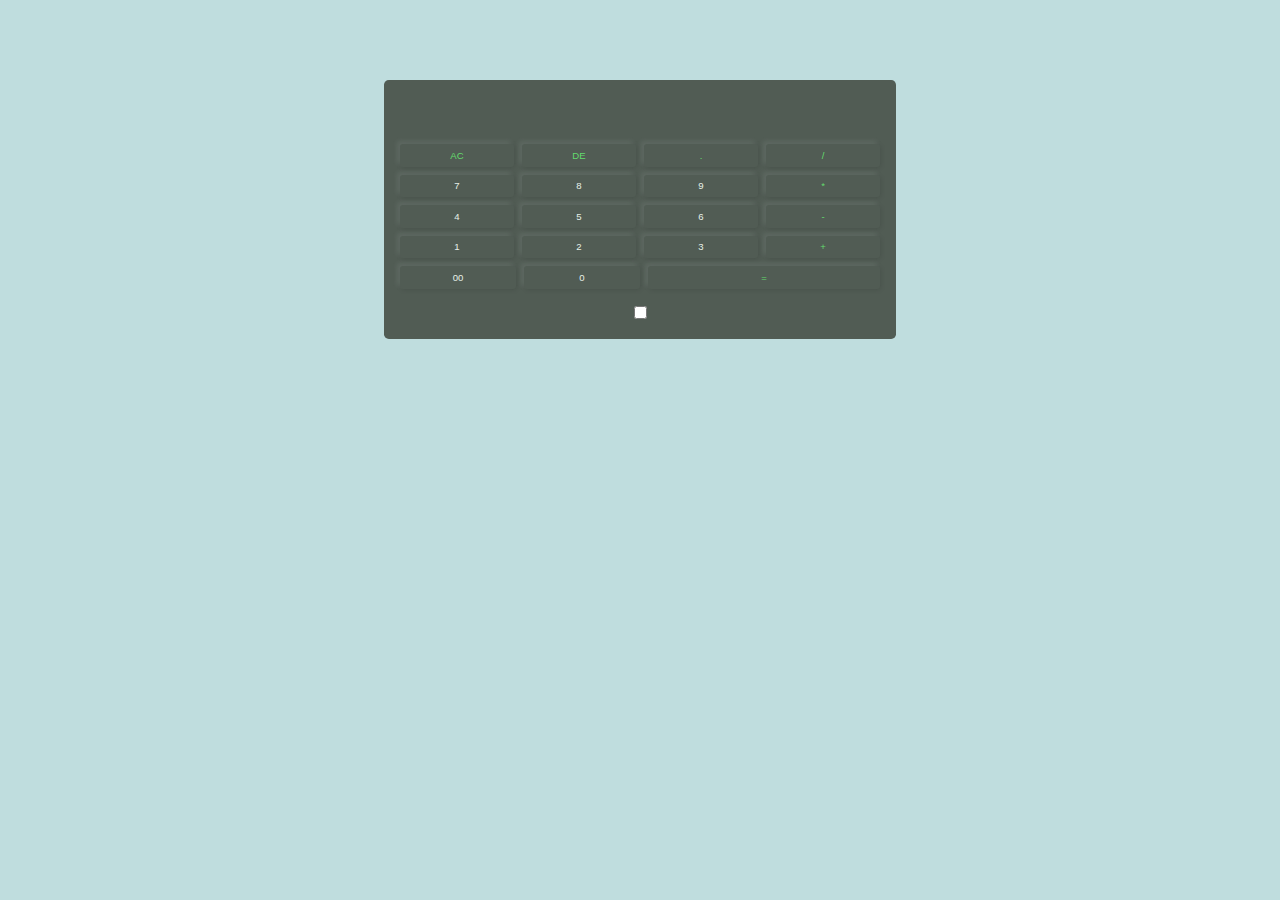
<file: Calculator/index.html>
<!DOCTYPE html>
<html lang="en">
<head>
	<meta charset="UTF-8">
	<meta name="viewport" content="width=device-width, initial-scale=1.0">
	<title>Calculator using JS</title>
	<link rel="stylesheet" href="./index.css">
<!-- 	https://www.techiedelight.com/restrict-html-input-text-box-to-allow-only-numeric-values/ -->
</head>
<body>
	
	<div class="card">
		<div class="input-block">
			<input type="text" class="input-field" pattern="[0-9]+"/>
		</div>
		<div class="buttons-block">
			<div class="row">
				<button class="btn operation">AC</button>
				<button class="btn operation">DE</button>
				<button class="btn operation">.</button>
				<button class="btn operation">/</button>
			</div>	
			<div class="row">
				<button class="btn number">7</button>
				<button class="btn number">8</button>
				<button class="btn number">9</button>
				<button class="btn operation">*</button>
			</div>
			<div class="row">
				<button class="btn number">4</button>
				<button class="btn number">5</button>
				<button class="btn number">6</button>
				<button class="btn operation">-</button>
			</div>
			<div class="row">
				<button class="btn number">1</button>
				<button class="btn number">2</button>
				<button class="btn number">3</button>
				<button class="btn operation">+</button>
			</div>
			<div class="row">
				<button class="btn number">00</button>
				<button class="btn number">0</button>
				<button class="btn operation">=</button>
			</div>
		</div>
		<div class="checkbox-block">
			<input type="checkbox" class="change-theme" />
		</div>
	</div>	

	<script src="./index.js"></script>
</body>
</html>
</file>
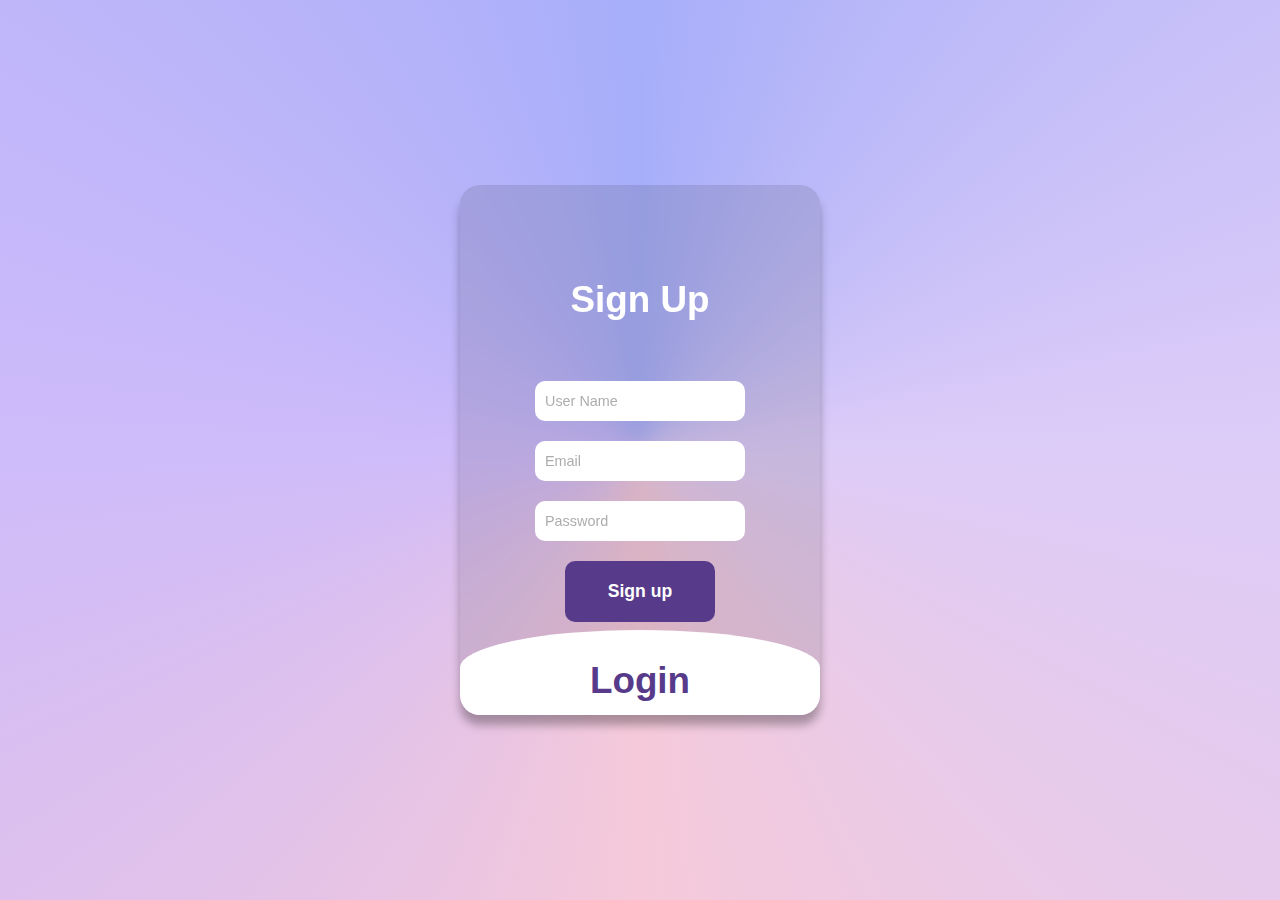
<file: Login Forms/index.html>
<!DOCTYPE html>
<html lang="en">
<head>
    <meta charset="UTF-8">
    <meta http-equiv="X-UA-Compatible" content="IE=edge">
    <meta name="viewport" content="width=device-width, initial-scale=1.0">
    <link rel="stylesheet" href="./index.css">
    <title>Glass Login Form</title>
</head>
<body>
    <div class="container">
        <input type="checkbox" id="hidden-btn">
        <div class="signup">
            <label for="">sign up</label>
            <input type="text" placeholder="User Name" />
            <input type="text" placeholder="Email" />
            <input type="text" placeholder="Password" />
            <button>Sign up</button>
        </div>

        <div class="login">
            <label for="hidden-btn">login</label>
            <input type="text" placeholder="Email" />
            <input type="text" placeholder="Password" />
            <button>Login</button>
        </div>
    </div>
</body>
</html>
</file>
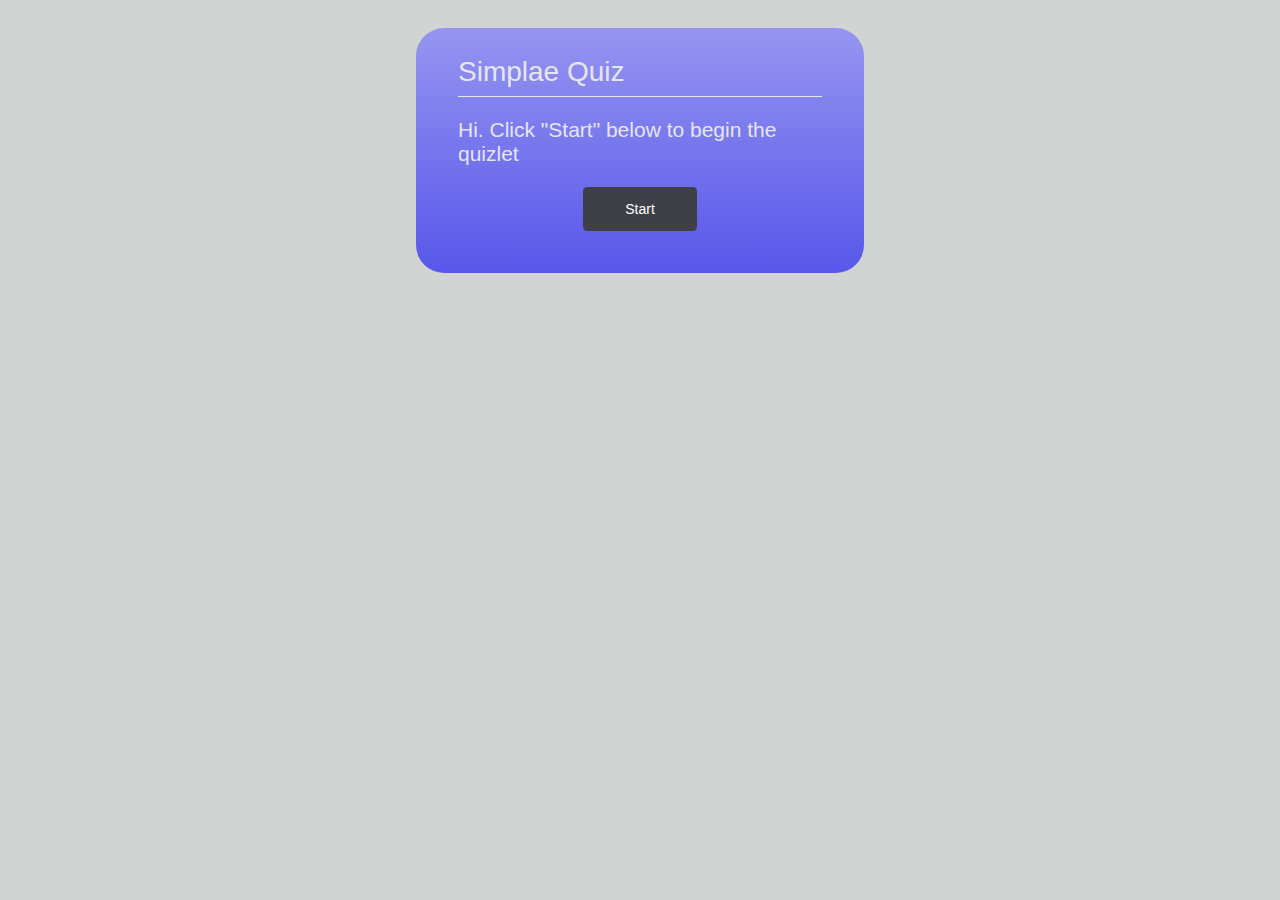
<file: Quizlet/index.html>
<!DOCTYPE html>
<html lang="en">
<head>
	<meta charset="UTF-8">
	<meta name="viewport" content="width=device-width, initial-scale=1.0">
	<link rel="stylesheet" href="./style.css">
	<title>Quislet App - Easy Tutorial</title>
</head>
<body>
	<div class="card">
		<div class="header">
			<p class="header__title">Simplae Quiz</p>
		</div>
		<div class="main">
			<div class="main__result">
				<p class="main__title">Hi. Click "Start" below to begin the quizlet</p>
			</div>
			<div class="main__questions">
				<p class="question__text"></p>
				<div class="options__block"></div>
			</div>
			<div class="submit_block">
				<button class="submit-btn" id="submit-btn">Start</button>
			</div>
		</div>
	</div>

	<script src="./nex_index.js"></script>
</body>
</html>
</file>
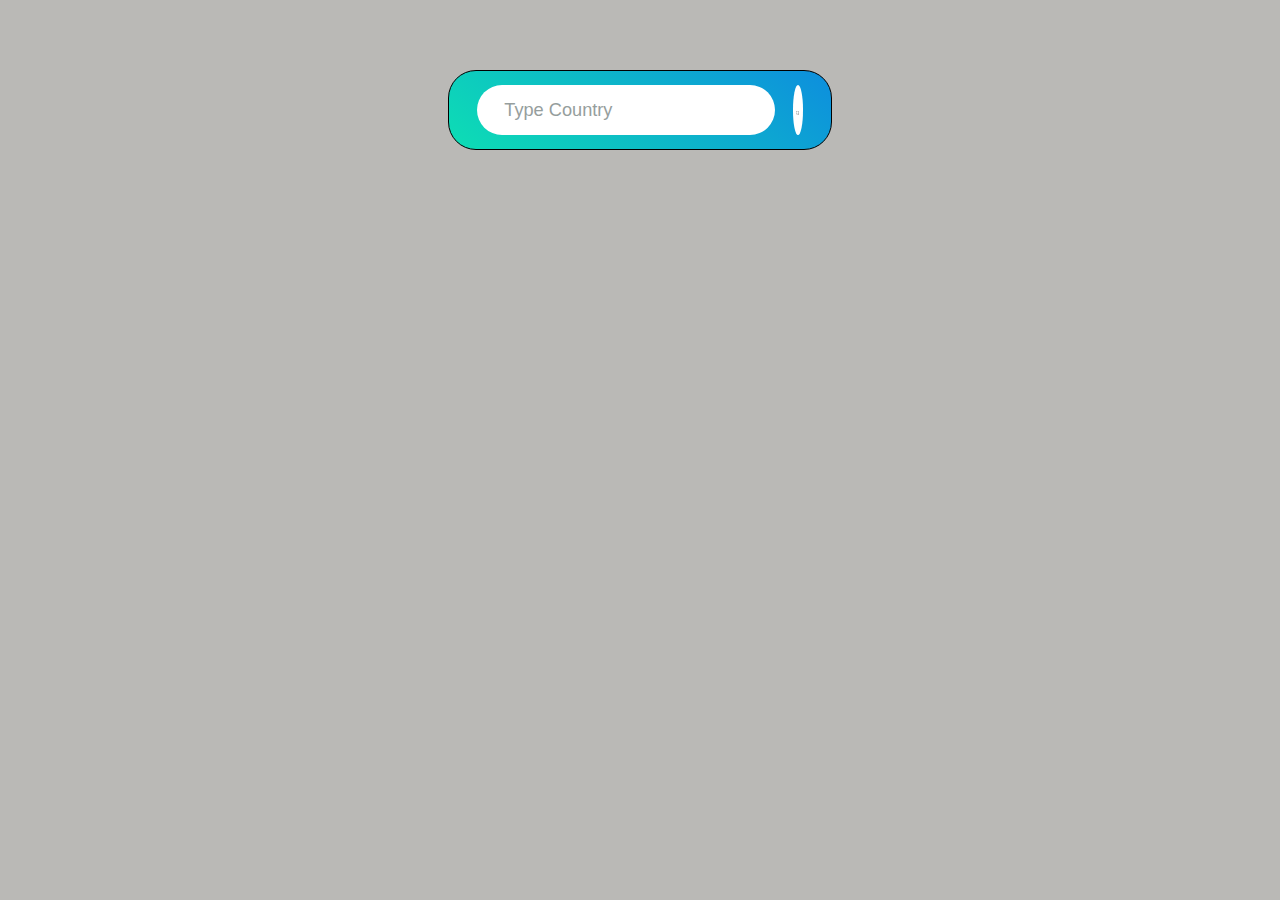
<file: Weather App/index.html>
<!DOCTYPE html>
<html lang="en">
<head>
    <meta charset="UTF-8">
    <meta http-equiv="X-UA-Compatible" content="IE=edge">
    <meta name="viewport" content="width=device-width, initial-scale=1.0">
    <title>Weather App - Easy Tutorials</title>
    <link rel="stylesheet" href="./style.css">
</head>
<body>
    <div class="card">
        <div class="search">
            <input type="text" class="search__input" placeholder="Type country" spellcheck="false">
            <button class="search__btn-submit"><img src="./images/search.png" alt=""></button>
        </div>
        <div class="error-body">
            <p class="error_text">You have entered incorrect city name</p>
        </div>
        <div class="weather-info">
            <img src="./images/rain.png" class="weather__img">
            <div class="weather__temperature"></div>
            <div class="weather__city"></div>
            <div class="weather-add-info">
                <div class="column">
                    <img src="./images/humidity.png" class="col__img"/>
                    <div class="column_desc">
                        <p class="column_value humidity"></p>
                        <p class="column_text">Humidity</p>
                    </div>
                </div>
                <div class="column">
                    <img src="./images/wind.png" class="col__img"/>
                    <div class="column_desc">
                        <p class="column_value wind"></p>
                        <p class="column_text">Wind Speed</p>
                    </div>
                </div>
            </div>
        </div>
    </div>

    <script src="./index.js"></script>
</body>
</html>
</file>
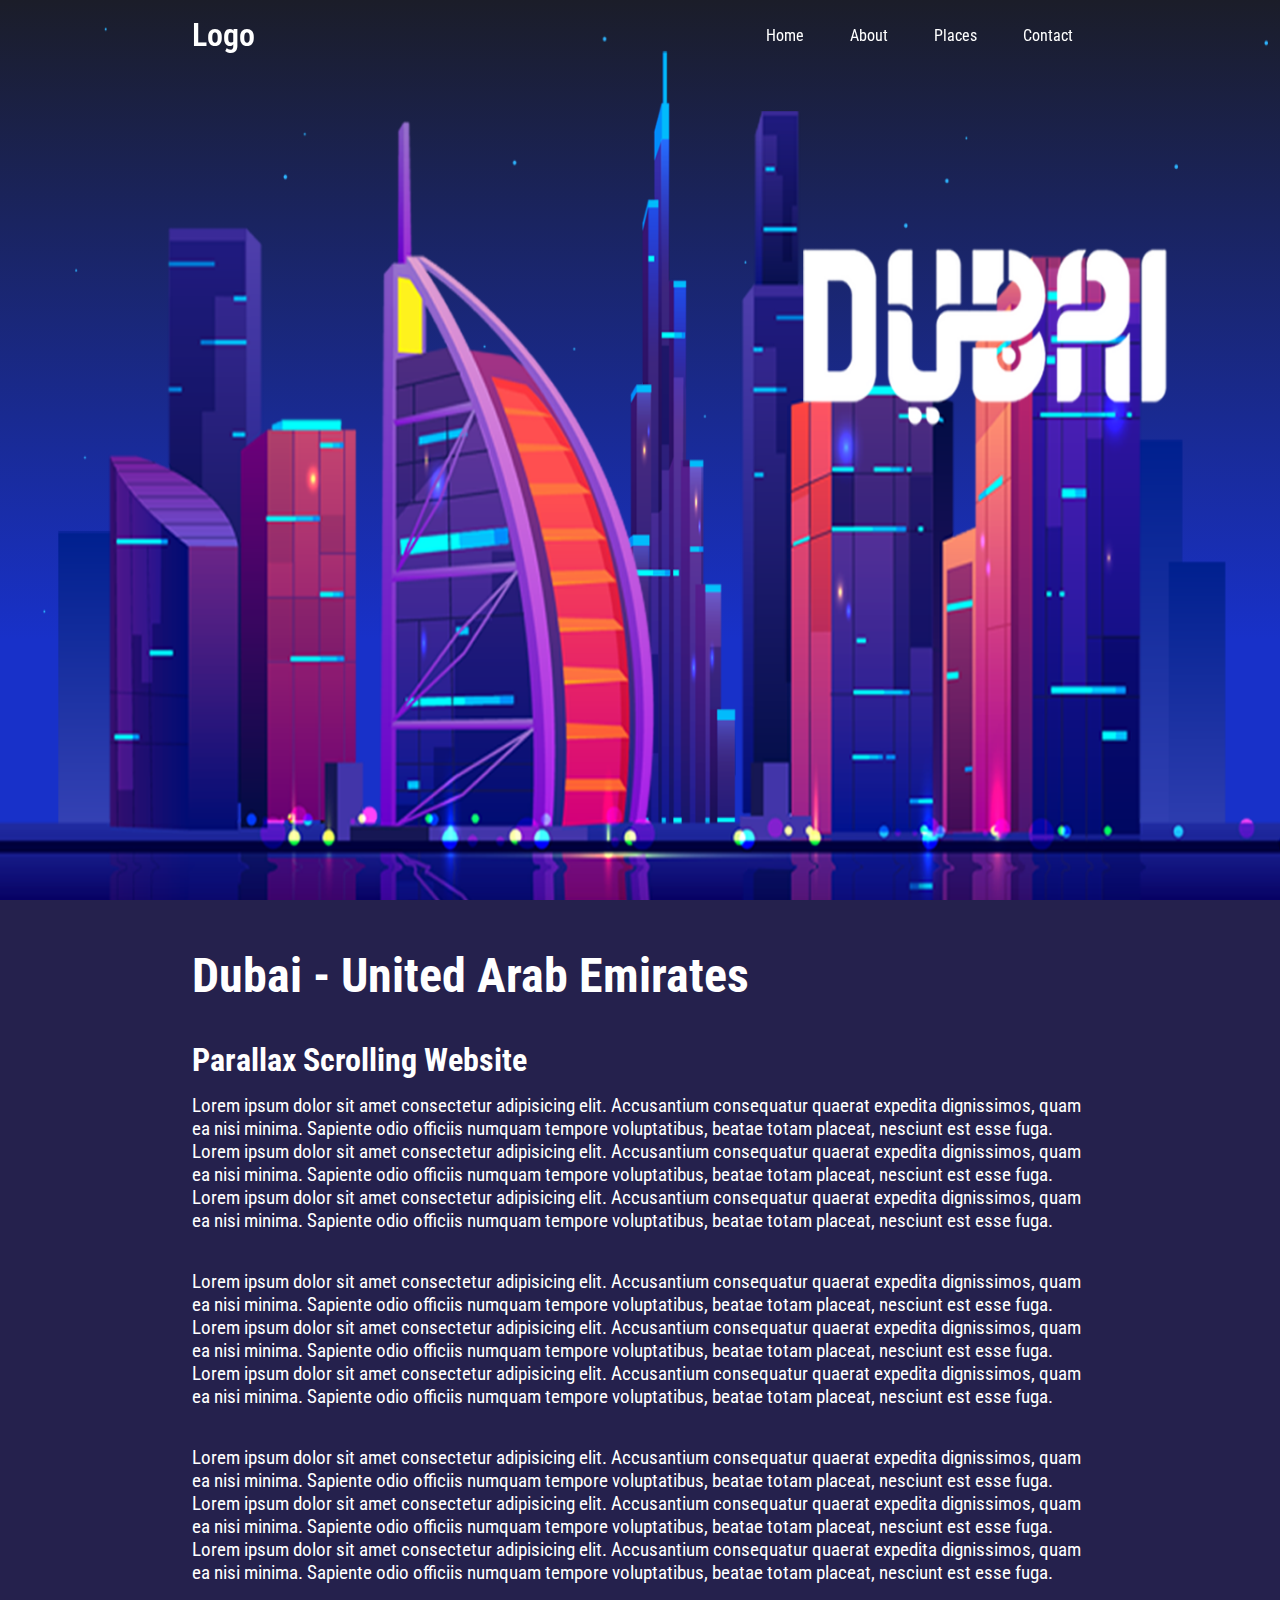
<file: Beautifull Pages/Parallax Scrolling/first/index.html>
<!DOCTYPE html>
<html lang="en">
<head>
	<meta charset="UTF-8">
	<meta name="viewport" content="width=device-width, initial-scale=1.0">
	<title>Parallax Scrolling</title>
	<link rel="stylesheet" href="./index.css">
</head>
<body>

	<nav class="nav">
		<h2 class="title">
			Logo
		</h2>
		<ul id="menu">
			<li><a href="#">Home</a></li>
			<li><a href="#">About</a></li>
			<li><a href="#">Places</a></li>
			<li><a href="#">Contact</a></li>
		</ul>
		<img src="./images/menu.png" alt="menu" class="btn-menu">
	</nav>
	
	<section class="section-images">
		<img src="./images/stars.png" id="stars" />
		<img src="./images/burjkhalifa.png" id="burjkhalifa" />
		<img src="./images/building.png" />
		<img src="./images/dubaitext.png" id="dubaitext" />
	</section>

	<section class="section-text">
		<h2 class="title">Dubai - United Arab Emirates</h2>
		<p class="second-title">Parallax Scrolling Website</p>
		<div class="content">
			<p>Lorem ipsum dolor sit amet consectetur adipisicing elit. Accusantium consequatur quaerat expedita dignissimos, quam ea nisi minima. Sapiente odio officiis numquam tempore voluptatibus, beatae totam placeat, nesciunt est esse fuga. Lorem ipsum dolor sit amet consectetur adipisicing elit. Accusantium consequatur quaerat expedita dignissimos, quam ea nisi minima. Sapiente odio officiis numquam tempore voluptatibus, beatae totam placeat, nesciunt est esse fuga. Lorem ipsum dolor sit amet consectetur adipisicing elit. Accusantium consequatur quaerat expedita dignissimos, quam ea nisi minima. Sapiente odio officiis numquam tempore voluptatibus, beatae totam placeat, nesciunt est esse fuga.</p>
			<p>Lorem ipsum dolor sit amet consectetur adipisicing elit. Accusantium consequatur quaerat expedita dignissimos, quam ea nisi minima. Sapiente odio officiis numquam tempore voluptatibus, beatae totam placeat, nesciunt est esse fuga. Lorem ipsum dolor sit amet consectetur adipisicing elit. Accusantium consequatur quaerat expedita dignissimos, quam ea nisi minima. Sapiente odio officiis numquam tempore voluptatibus, beatae totam placeat, nesciunt est esse fuga. Lorem ipsum dolor sit amet consectetur adipisicing elit. Accusantium consequatur quaerat expedita dignissimos, quam ea nisi minima. Sapiente odio officiis numquam tempore voluptatibus, beatae totam placeat, nesciunt est esse fuga.</p>
            <p>Lorem ipsum dolor sit amet consectetur adipisicing elit. Accusantium consequatur quaerat expedita dignissimos, quam ea nisi minima. Sapiente odio officiis numquam tempore voluptatibus, beatae totam placeat, nesciunt est esse fuga. Lorem ipsum dolor sit amet consectetur adipisicing elit. Accusantium consequatur quaerat expedita dignissimos, quam ea nisi minima. Sapiente odio officiis numquam tempore voluptatibus, beatae totam placeat, nesciunt est esse fuga. Lorem ipsum dolor sit amet consectetur adipisicing elit. Accusantium consequatur quaerat expedita dignissimos, quam ea nisi minima. Sapiente odio officiis numquam tempore voluptatibus, beatae totam placeat, nesciunt est esse fuga.</p>		
		</div>

	</section>
	<script>
		(function(){
			const stars = document.getElementById("stars");
			const burjkhalifa = document.getElementById("burjkhalifa");
			const dubaitext = document.getElementById("dubaitext");
			const btnMenu = document.querySelector(".btn-menu");
			const menu = document.getElementById("menu");

			btnMenu.addEventListener("click", ()=> {
				console.log(1111);
				menu.classList.toggle("active");
			});
			window.addEventListener("scroll", () => {
				const value = window.scrollY;

				dubaitext.style.left = value * -2 + "px";
				burjkhalifa.style.top = value * 1 + "px";
				stars.style.top = value * 1 + "px";
			});
		}())
	</script>
</body>
</html>
</file>
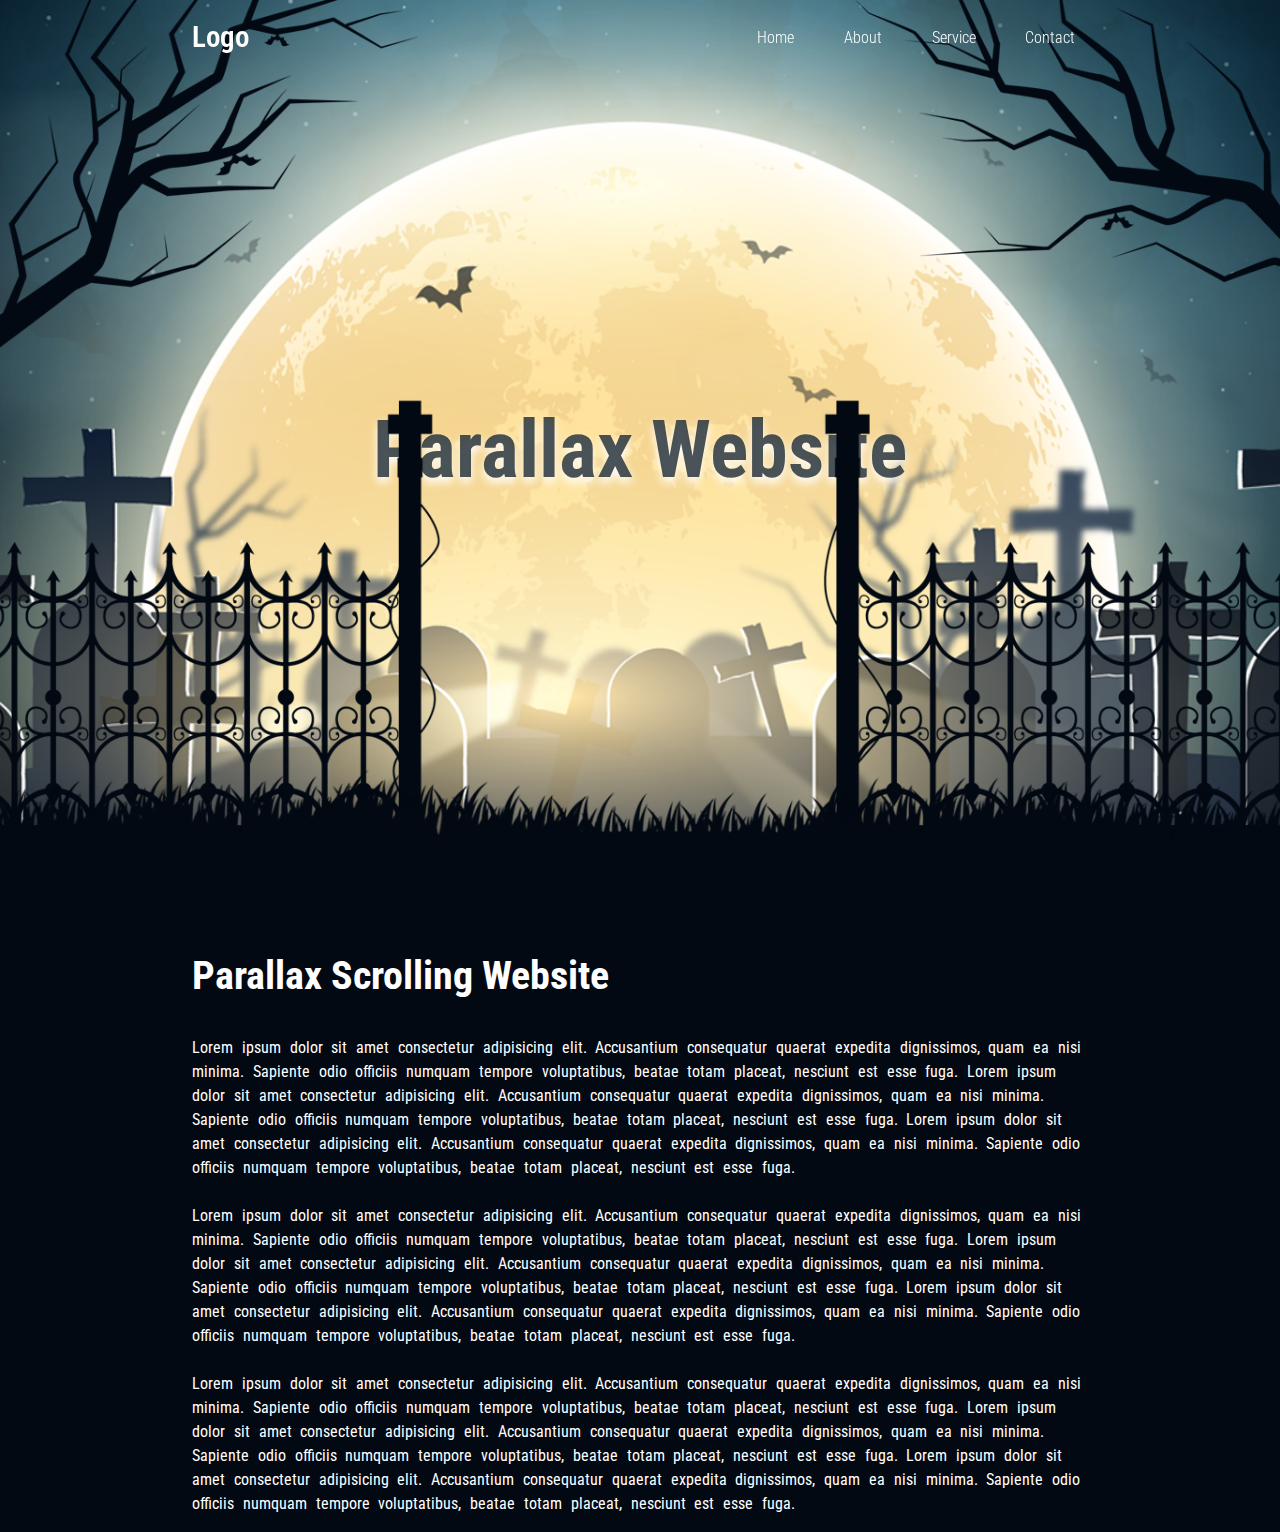
<file: Beautifull Pages/Parallax Scrolling/second/index.html>
<!DOCTYPE html>
<html lang="en">
<head>
	<meta charset="UTF-8">
	<meta name="viewport" content="width=device-width, initial-scale=1.0">
	<title>Parallax Scrolling</title>
	<link rel="stylesheet" href="./index.css">
</head>
<body>
	<nav class="nav">
		<h2 class="title">Logo</h2>
		<ul class="menu">
			<li><a href="#">Home<span></span></a></li>
			<li><a href="#">About<span></span></a></li>
			<li><a href="#">Service<span></span></a></li>
			<li><a href="#">Contact<span></span></a></li>
		</ul>
		<img src="./images/menu.png" alt="menu" class="btn-menu">
	</nav>

	<section class="section-images">
	    <img src="./images/gate-left.png" class="gate-left" id="gate-left" />
	    <img src="./images/gate-right.png" class="gate-right" id="gate-right" />
	    <img src="./images/tree-left.png" alt="tree-left" id="tree-left" />
	    <img src="./images/tree-right.png" alt="tree-right" id="tree-right" />
	    <img src="./images/grass.png" alt="grass" id="grass" />
	    <h1 class="image-title">Parallax Website</h1>
	</section>

	<section class="section-text">
		<h2 class="title">Parallax Scrolling Website</h2>
		<div class="text-content">
			<p>Lorem ipsum dolor sit amet consectetur adipisicing elit. Accusantium consequatur quaerat expedita dignissimos, quam ea nisi minima. Sapiente odio officiis numquam tempore voluptatibus, beatae totam placeat, nesciunt est esse fuga. Lorem ipsum dolor sit amet consectetur adipisicing elit. Accusantium consequatur quaerat expedita dignissimos, quam ea nisi minima. Sapiente odio officiis numquam tempore voluptatibus, beatae totam placeat, nesciunt est esse fuga. Lorem ipsum dolor sit amet consectetur adipisicing elit. Accusantium consequatur quaerat expedita dignissimos, quam ea nisi minima. Sapiente odio officiis numquam tempore voluptatibus, beatae totam placeat, nesciunt est esse fuga.</p>
			<p>Lorem ipsum dolor sit amet consectetur adipisicing elit. Accusantium consequatur quaerat expedita dignissimos, quam ea nisi minima. Sapiente odio officiis numquam tempore voluptatibus, beatae totam placeat, nesciunt est esse fuga. Lorem ipsum dolor sit amet consectetur adipisicing elit. Accusantium consequatur quaerat expedita dignissimos, quam ea nisi minima. Sapiente odio officiis numquam tempore voluptatibus, beatae totam placeat, nesciunt est esse fuga. Lorem ipsum dolor sit amet consectetur adipisicing elit. Accusantium consequatur quaerat expedita dignissimos, quam ea nisi minima. Sapiente odio officiis numquam tempore voluptatibus, beatae totam placeat, nesciunt est esse fuga.</p>
            <p>Lorem ipsum dolor sit amet consectetur adipisicing elit. Accusantium consequatur quaerat expedita dignissimos, quam ea nisi minima. Sapiente odio officiis numquam tempore voluptatibus, beatae totam placeat, nesciunt est esse fuga. Lorem ipsum dolor sit amet consectetur adipisicing elit. Accusantium consequatur quaerat expedita dignissimos, quam ea nisi minima. Sapiente odio officiis numquam tempore voluptatibus, beatae totam placeat, nesciunt est esse fuga. Lorem ipsum dolor sit amet consectetur adipisicing elit. Accusantium consequatur quaerat expedita dignissimos, quam ea nisi minima. Sapiente odio officiis numquam tempore voluptatibus, beatae totam placeat, nesciunt est esse fuga.</p>		
		</div>
	</section>

	<script>
		(function(){
			const gateLeft = document.getElementById("gate-left");
			const gateRight = document.getElementById("gate-right");
			const treeLeft = document.getElementById("tree-left");
			const treeRight = document.getElementById("tree-right");
			const titleImg = document.querySelector(".image-title");
			const btnMenu = document.querySelector(".btn-menu");
			const menu = document.querySelector(".menu");

			btnMenu.addEventListener("click", (evt) => {
				menu.classList.toggle("active");
			});

			window.addEventListener("scroll", (evt) => {
				const value = window.scrollY;
				
				titleImg.style.marginTop = value * 2.5 + "px";
				treeLeft.style.left = value * -1.5 + "px";
				treeRight.style.left = value * 1.5 + "px";
				gateLeft.style.left = value * -0.5 + "px";
				gateRight.style.left = value * 0.5 + "px";
			});
		}())
	</script>
</body>
</html>
</file>
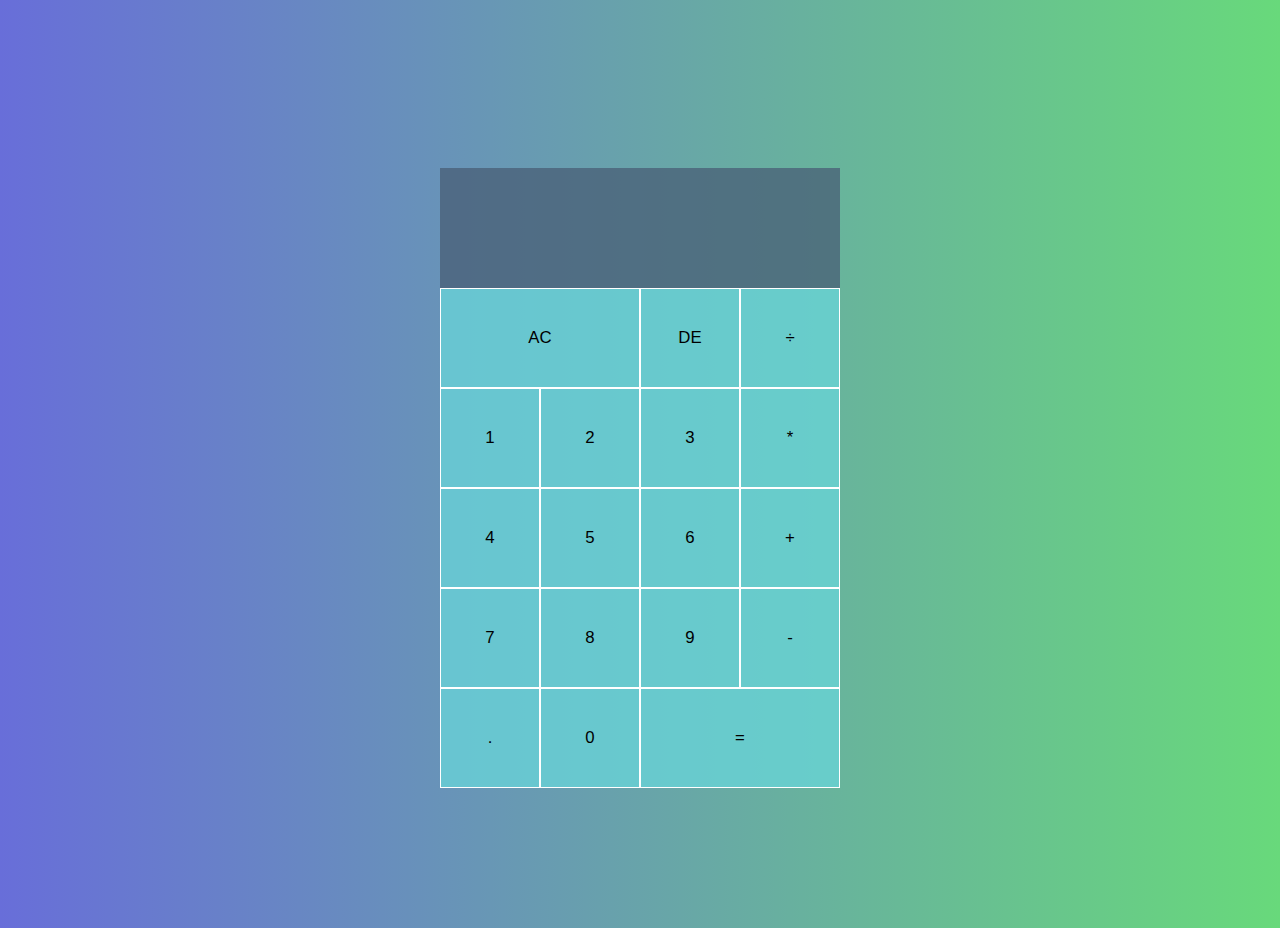
<file: Calculator/index-second.html>
<!DOCTYPE html>
<html lang="en">
<head>
    <meta charset="UTF-8">
    <meta http-equiv="X-UA-Compatible" content="IE=edge">
    <meta name="viewport" content="width=device-width, initial-scale=1.0">
    <link rel="stylesheet" href="./index-second.css">
    <script src="./index-second.js" defer></script>
    <title>Calculator</title>
</head>
<body>
    <div class="card">
		<div class="output">
			<div data-previous-operand class="previous-operand"></div>
            <div data-current-operand class="current-operand"></div>
		</div>
		<button data-all-clear class="span-two">AC</button>
        <button data-delete>DE</button>
        <button data-operand>÷</button>
        <button data-number>1</button>
        <button data-number>2</button>
        <button data-number>3</button>
        <button data-operand>*</button>
        <button data-number>4</button>
        <button data-number>5</button>
        <button data-number>6</button>
        <button data-operand>+</button>
        <button data-number>7</button>
        <button data-number>8</button>
        <button data-number>9</button>
        <button data-operand>-</button>
        <button data-number>.</button>
        <button data-number>0</button>
        <button data-equals class="span-two">=</button>
	</div>	

</body>
</html>
</file>
<file: Calculator/index.css>
:root{
	font-size: 16px;
	box-sizing: border-box;
}
*::before,
*::after,
*{
	margin: 0;
	padding: 0;
	box-sizing: inherit;
}
body{
	--input-number-color: #e6f0e7;
	--operations-color: #63db6d;
	--background: #bfddde;
	--foreground: #515c54;
	--default-radius: .3em;
	--first-shadow: rgba(230, 240, 231, 0.1);
	--second-shadow: rgba(5, 5, 5, 0.1);
	font-family: "Gill Sans", sans-serif;
	background-color: var(--background);
}
.card{
	width: 40%;
	background-color: var(--foreground);
	border-radius: var(--default-radius);
	padding: .5em 1em 1em;
	margin: 5em auto 0px;
}
.input-block{
	margin: 1em 0px;
}
.input-field{
	width: 100%;
	background-color: transparent;
	border: 0;
	text-align: right;
	color: var(--input-number-color);
	font-size: 1.3rem;
}
.input-field:focus{
	border: 0;
	outline: 0;
}
.row{
	display: flex;
	flex-direction: row;
	gap: .5em;
	justify-content: space-between;
}
/* .buttons-block > *:not(:last-child){
	margin-bottom: .5em;
} */
.buttons-block > * + *{
	margin-top: .5em;
}
.btn{
	flex: 1;
	padding: .6em 0px;
	border-radius: var(--default-radius);
	text-align: center;
	outline: 0;
	border: 0;
	background-color: var(--foreground);
	box-shadow: -3px -3px 5px 0px var(--first-shadow), 1px 1px 5px 0px var(--second-shadow);
	/* transition: all ease 0.2s; */
	cursor: pointer;
	font-size: .6rem;
}
@keyframes bounce {
	0%, 20%, 60%, 100% {
		transform: translateY(0);
	}

	40%, 80% {
		transform: translateY(-2px);
	}
}
.btn:hover{
	/* transform: translateY(2px); */
	animation: bounce 1s;
}
.number{
	color: var(--input-number-color);
}
.operation{
	color: var(--operations-color);
}
.row:last-child .operation{
	flex: 2;
}
.checkbox-block{
	margin-top: 1em;
	text-align: center;
}
.dark{
	--background: #777a77;
	--foreground: #bfddde;
	--input-number-color: var(--background);
	--operations-color: #354285;
	--first-shadow: rgba(42, 44, 42, 0.1);
	--second-shadow: rgba(17, 16, 16, 0.1);
}
</file>
<file: Login Forms/index.css>
*::before,
*::after,
*{
    padding: 0;
    margin: 0;
    box-sizing: border-box;
    font-family: "Open-sans", sans-serif;
}
:root{
    --bg-color: conic-gradient(#a7aef9, #ddccf8, #f5c9d9, #cebbfa, #a7aef9);
    --primary-color: #573b8a;
    --light-gray: #f7f7f7;
    --btn-hover: #6d44b8;
    --default-transition: all 500ms ease-in-out;
}
body{
    height: 100%;
    min-height: 100vh;
    background: var(--bg-color);
    display: flex;
    align-items: center;
    justify-content: center;
}
#hidden-btn{
    display: none;
}
.container{
    height: 530px;
    width: 360px;
    background-color: rgba(0, 0, 0, 0.1);
    backdrop-filter: blur(10px);
    box-shadow: 0px 10px 10px rgba(0, 0, 0, 0.3);
    border-radius: 20px;
    overflow: hidden;
}
.signup{
    width: 100%;
    height: 100%;
    padding: 30px;
    display: flex;
    flex-direction: column;
    align-items: center;
    justify-content: center;
}
label{
    color: white;
    font-size: 2.3rem;
    font-weight: 700;
    cursor: pointer;
    text-transform: capitalize;
    margin-bottom: 60px;
    transition: var(--default-transition);
}
input{
    width: 70%;
    height: 40px;
    margin-bottom: 20px;
    border: none;
    outline: none;
    border-radius: 10px;
    padding: 10px;
    color: rgba(51, 50, 50, 0.85);
    font-size: 0.9rem;
}
input::placeholder{
    color: rgba(92, 90, 90, 0.5);
}
button{
    width: 50%;
    padding: 20px 10px;
    border-radius: 10px;
    border: none;
    outline: none;
    color: white;
    font-size: 1.1rem;
    font-weight: 700;
    background-color: var(--primary-color);
    transition: var(--default-transition);
}
button:hover{
    background-color: var(--btn-hover);
    transform: translateY(-5px);
}

.login{
    height: 450px;
    width: 100%;
    padding: 30px;
    display: flex;
    flex-direction: column;
    align-items: center;
    background-color: white;
    border-radius: 60% / 10%;
    transform: translateY(-85px);
    transition: var(--default-transition);
}
.login label{
    color: var(--primary-color);
}
.login input{
    background-color: rgba(0, 0, 0, 0.1);
}
#hidden-btn:checked ~ .login{
    transform: translateY(-380px);
}
#hidden-btn:checked ~ .login label{
    transform: scale(1.2);
}
#hidden-btn:checked ~ .signup label{
    transform: scale(0.85);
}
</file>
<file: Quizlet/style.css>
:root{
	font-size: 14px;
	box-sizing: border-box;
	--back-color: #d2d4d3;
	--padding-top: 2em;
	--padding-bottom: 3em;
	--padding-left: 3em;
	--btn-padding-top: .4em;
	--btn-padding-left: 1em;
	--font-color: #e6e6eb;
	--btn-back: #3f3f47;
	--option-right: #7cd67c;
	--option-error: #c4101f;
}
*{
	margin: 0px;
	padding: 0px;
	box-sizing: inherit;
	font-family: "Popins", sans-serif;
}
body{
	background-color: var(--back-color);
	color: var(--font-color);
}
.card{
	width: 35%;
	margin: 2em auto 0px;
	padding: var(--padding-top) var(--padding-left) var(--padding-bottom);
	background: linear-gradient(#9595f0, #5757eb);
	border-radius: 2em;
}
.card > * + * ,
.main > div + div,
.options__block > * + *,
.main__questions > * + *{
	margin-top: 1.5em
}
/*.main__questions{
	display: none;
}*/
.header__title{
	font-size: 2rem;
	padding-bottom: .3em;
	border-bottom: 1px solid var(--font-color);
}
.main__title,
.question__text{
	font-size: 1.5rem;
}
.submit_block{
	text-align: center;
}
.submit-btn{
	background-color: var(--btn-back);
	border-radius: .3em;
	border: 0;
	outline: 0;
	padding: 1em 3em;
	font-size: 1rem;
	color: #fff;
	cursor: pointer;
}
.submit-btn:hover{
	background-color: #212121;
	transition-timing-function: ease-in-out;
	transition-property: background;
	transition-duration: .3s;
}

.btn-option{
	width: 100%;
	background-color: transparent;
	color: var(--font-color);
	font-size: 1.2rem;
	text-align: left;
	border: 1px solid var(--font-color);
	border-radius: .5em;
	padding: var(--btn-padding-top) var(--btn-padding-left);
}
.btn-option:disabled{
	cursor: no-drop;
}
.btn-option:hover:not([disabled]){
	background-color: var(--btn-back);
	border-color: var(--btn-back);
	transition-property: background;
	transition-duration: .3s;
	transition-timing-function: ease-in-out;
	cursor: pointer;
}
.unselected_answer{
	background-color: var(--option-right);
	border-color: var(--option-right);
}
.correct-answer{
	background-color: var(--option-right);
	border-color: var(--option-right);
}
.wrong-answer{
	background-color: var(--option-error);
	border-color: var(--option-error);
}
</file>
<file: Weather App/style.css>
:root{
    font-size: 14px;
    box-sizing: border-box;
    --padding-left-right: 2em;
    --padding-top-bottom: 1em;
}
*{
    margin: 0px;
    padding: 0px;
    box-sizing: inherit;
    font-family: 'Poppins', sans-serif;
}
body{
    background-color: #bab9b6;
}
.card{
    border-radius: 2em;
    border: 1px solid black;
    padding: var(--padding-top-bottom) var(--padding-left-right);
    text-align: center;
    width: 30%;
    margin: 5em auto 1em;
    background: linear-gradient(40deg,#0ddeb4, #0d8ede);
}
.search{
    display: flex;
    justify-content: space-between;
}
/* .search__input{
    border: 0;
    outline: 0;
    height: 60px;
    border-radius: 2.5em;
} */
.search__input{
    border-radius: 2.5em;
    padding: .3em 1.5em;
    flex: 1;
    color: #969e9d;
    background-color: #fff;
    text-transform: capitalize;
    font-size: 1.3rem;
    border: 0;
    outline: 0;
    margin-right: 1em;
}
.search__input::placeholder{
    color: #969e9d;
}
.search__btn-submit{
    border-radius: 50%;
    background-color: #fff;
    height: 50px;
    width: 50px;
    border: 0;
    outline: 0;
    cursor: pointer;
}
.search__btn-submit img{
    width: 30%;
}
.weather-info{
    padding: var(--padding-top-bottom) var(--padding-left-right);
}
.weather__img{
    margin-bottom: 1em;
    width: 12em;
}
.column_value,
.column_text,
.weather__temperature,
.weather__city,
.error_text{
    color: #fff;
}
.column_value{
    font-size: 1.4rem;
}
.weather__temperature{
    font-size: 4rem;
    font-weight: 700;
}
.weather__city{
    font-size: 2rem;
    margin-bottom: 2.5em;
}
.weather-add-info{
    display: flex;
    justify-content: space-between;
}
.column{
    display: flex;
    flex-direction: row;
    align-items: center;
}
.col__img{
    width: 3.2em;
}
.column_desc{
    margin-left: 1em;
}

.error_text{
    text-align: left;
    padding: 1em;
}

.error-body,
.weather-info{
    display: none;
}
</file>
<file: Beautifull Pages/Parallax Scrolling/first/index.css>
@import url('https://fonts.googleapis.com/css2?family=Roboto+Condensed&display=swap');

*{
	margin: 0;
	padding: 0;
	box-sizing: border-box;
}
h1, h2, h3{
	font-size: 1rem;
	font-weight: 400;
}
body{
	min-height: 100vh;
	width: 100%;
	height: 100%;
	font-family: 'Roboto Condensed', sans-serif;
	background: linear-gradient(#1b1d29 0%, #1831c9 40%);
	overflow-x: hidden;
}
.nav{
	position: fixed;
	top: 0;
	left: 0;
	width: 100%;
	padding: 1em 15%;
	background: transparent;
	display: flex;
	justify-content: space-between;
	align-items: center;
	z-index: 100;
}
.nav .title{
	color: white;
	font-size: 2rem;
	font-weight: 600;
}
.nav ul{
	list-style-type: none;
	display: flex;
	transition: all .55s ease-in-out;
}
.nav ul > li + li{
	margin-left: 1em;
}
.nav ul a{
	color: white;
	text-decoration: none;
	font-weight: 400;
	border: none;
	padding: 8px 15px;
	border-radius: 20px;
	transition: background .25s linear;
}
.nav ul a:hover,
.nav ul a.active{
	background: rgba(105, 199, 240, .85);
}
.nav .btn-menu{
	position: absolute;
	top: 35%;
	right: 4%;
	display: none;
}
@media(max-width: 900px){
	.nav .btn-menu{
		display: inline-block;
	}
	.nav ul{
		position: absolute;
		flex-direction: column;
		background: rgba(27, 29, 41, 0.3);
		backdrop-filter: 15px;
		border: 1px solid white;
		border-radius: 5px;
		padding: 2em 3em;
		top: 85%;
		right: -100%;
	}
	.nav ul > li + li{
		margin-left: 0px;
		margin-top: 1em;
	}
	.nav ul.active{
		display: inline-block;
		right: 4%;
	}
}

.section-images{
	position: relative;
	z-index: 1;
	min-height: 100vh;
	height: 100%;
	display: flex;
	justify-content: center;
	align-items: center;
}
.section-images img{
	position: absolute;
	top: 0;
	left: 0;
	height: 100%;
	width: 100%;
}
.section-text{
	position: relative;
	z-index: 2;
	padding: 1em 15%;
	background: #25214d;
	color: white;
}
.section-text .title{
	line-height: 2.5;
	font-size: 3rem;
	font-weight: 700;
}
.section-text .second-title{
	line-height: 1.5;
	font-size: 2rem;
	font-weight: 700;
	margin-bottom: .3em;
}
.section-text .content p{
	font-size: 1.2rem;
}
.section-text .content > * + *{
	margin-top: 2em;
}
</file>
<file: Beautifull Pages/Parallax Scrolling/second/index.css>
@import url('https://fonts.googleapis.com/css2?family=Roboto+Condensed&display=swap');

*{
	margin: 0;
	padding: 0;
	box-sizing: border-box;
}
h1, h2, h3{
	font-size: 1rem;
	font-weight: 400;
}
body{
	min-height: 100vh;
	height: 100%;
	width: 100%;
	font-family: 'Roboto Condensed', sans-serif;
	overflow-x: hidden;
}
.nav{
	position: fixed;
	display: flex;
	justify-content: space-between;
	align-items: center;
	top: 0;
	left: 0;
	right: 0;
	width: 100%;
	padding: 1em 15%;
	z-index: 100;
}
.nav .title{
	color: white;
	font-size: 1.8rem;
	line-height: 1.5;
	font-weight: 600;
}
.nav .menu{
	list-style-type: none;
	display: flex;
	gap: 1.5em;
}
/*.nav .menu li{
	border: 1px solid transparent;
	transition: border-bottom .55s ease-in-out;
}*/
/*.nav .menu > li + li{
	margin-left: 1.5em;
}*/
.menu a{
	position: relative;
	display: inline-block;
	width: 100%;
	color: white;
	text-decoration: none;
	font-size: 1rem;
	font-weight: 300;
	padding: .5em .8em;
	border: none;
	outline: 0;
/*	border-radius: 20px;*/
	transition: color 300ms ease-in-out;
}
.menu a span{
	position: absolute;
	z-index: -1;
	top: 0;
	left: 0;
	height: 100%;
	width: 100%;
	border-radius: 20px;
	background-color: white;
	transform: scale(0.0);
	transition: all .45s ease-in-out;
}
.menu a:hover{
	color: black;
}
.menu a:hover span{
	transform: scale(1.0);
}

/*.nav .menu a:hover{
	color: black;
	background-color: white;
	transform: scale(1.05);
}*/

.btn-menu{
	display: none;
	cursor: pointer;
}
.section-images{
	position: relative;
	z-index: 1;
	min-height: 100vh;
	height: 100%;
	width: 100%;
	display: flex;
	justify-content: center;
	align-items: center;
	background-image: url('./images/background.png');
	background-repeat: no-repeat;
	background-size: cover;
	background-position: center;
	background-attachment: fixed;
}
.image-title{
	font-size: 7rem;
	font-weight: 700;
	color: rgba(41, 53, 61, 0.85);
	text-shadow: 0px 5px 10px white;
	position: absolute;
	z-index: 1;
	cursor: pointer;
}
.image-title:hover{
	z-index: 3;
}
.section-images img{
	position: absolute;
	z-index: 2;
	width: 100%;
	pointer-events: none;
}
.section-images #grass,
.section-images #gate-left,
.section-images #gate-right{
	bottom: 0;
}
.section-images #tree-left,
.section-images #tree-right{
	top: 0;
}

.gate-left{
	transform: translateX(-20%);
}
.gate-right{
	transform: translateX(20%);	
}
.section-text{
	position: relative;
	z-index: 2;
	background-color: #020912;
	padding: 1em 15%;
	color: white;
}
.section-text .title{
	font-size: 2.5rem;
	line-height: 3;
	font-weight: 700;
}
.section-text .text-content p{
	letter-spacing: normal;
	word-spacing: .3rem;
	line-height: 1.5;
}
.section-text .text-content > p + p{
	margin-top: 1.5em;
}
@media(max-width: 1300px){
	.image-title{
		font-size: 5rem;
	}	
}
@media(max-width: 700px){
	.btn-menu{
		display: block;
	}
	.menu{
		top: -500px;
		right: 15%;
		flex-direction: column;
		position: absolute;
		padding: 1em;
		width: 250px;
		background: rgba(0, 0, 0, 0.2);
		backdrop-filter: 20px;
		border-radius: 10px;
		border: 1px solid white;
		box-shadow: -2px 8px 8px 0px white, 2px -8px 8px 0px white;
		transition: top .55s ease-in-out;
		text-align: center;
	}
	.menu.active{
		top: 60px;
	}
	/*.nav .menu a:hover{
		color: white;
		background-color: transparent;
		transform: scale(1.05);
	}
	.nav .menu li:hover{
		border-bottom: 1px solid white;
	}*/
}
/*https://freefrontend.com/css-border-animations/*/
</file>
<file: Calculator/index-second.css>
:root{
    font-family: Arial, Helvetica, sans-serif;
    font-size: 14px;
    box-sizing: border-box;
}
*::before,
*::after,
*{
    box-sizing: inherit;
    font-family: Verdana, Geneva, Tahoma, sans-serif;
    font-weight: normal;
    margin: 0;
    padding: 0;
}
body{
    --linear-first: #686ed9;
    --linear-second: #68d97b;
    --button: #68d5d9;
    --text: #9da8a8;
    --input-block: rgba(72, 94, 117, .75);
    background: linear-gradient(to right, var(--linear-first), var(--linear-second));
}

.card{
    margin-top: 2em;
    display: grid;
    justify-content: center;
    align-content: center;
    height: 100vh;
    grid-template-columns: repeat(4, 100px);
    grid-template-rows: minmax(120px, auto) repeat(5, 100px);
}
.card > button{
    font-size: 1.2rem;
    cursor: pointer;
    border: 0;
    outline: 0;
    background-color: rgba(104, 213, 217, .75);
    border: 1px solid white;
}
.card > button:hover{
    background-color: rgba(141, 236, 240, .75);
}
.span-two{
    grid-column: span 2;
}
.output{
    grid-column: 1/-1;
    padding: .1em;
    background-color: var(--input-block);
    display: flex;
    flex-direction: column;
    align-items: end;
    justify-content: space-around;
    word-wrap: break-word;
    word-break: break-all;
}
.output .previous-operand{
    color: rgba(15, 15, 15, 0.8);
    font-size: 1.2rem;
}
.output .current-operand{
    color: rgba(253, 253, 253, 1);
    font-size: 2.5rem;
}
</file>
